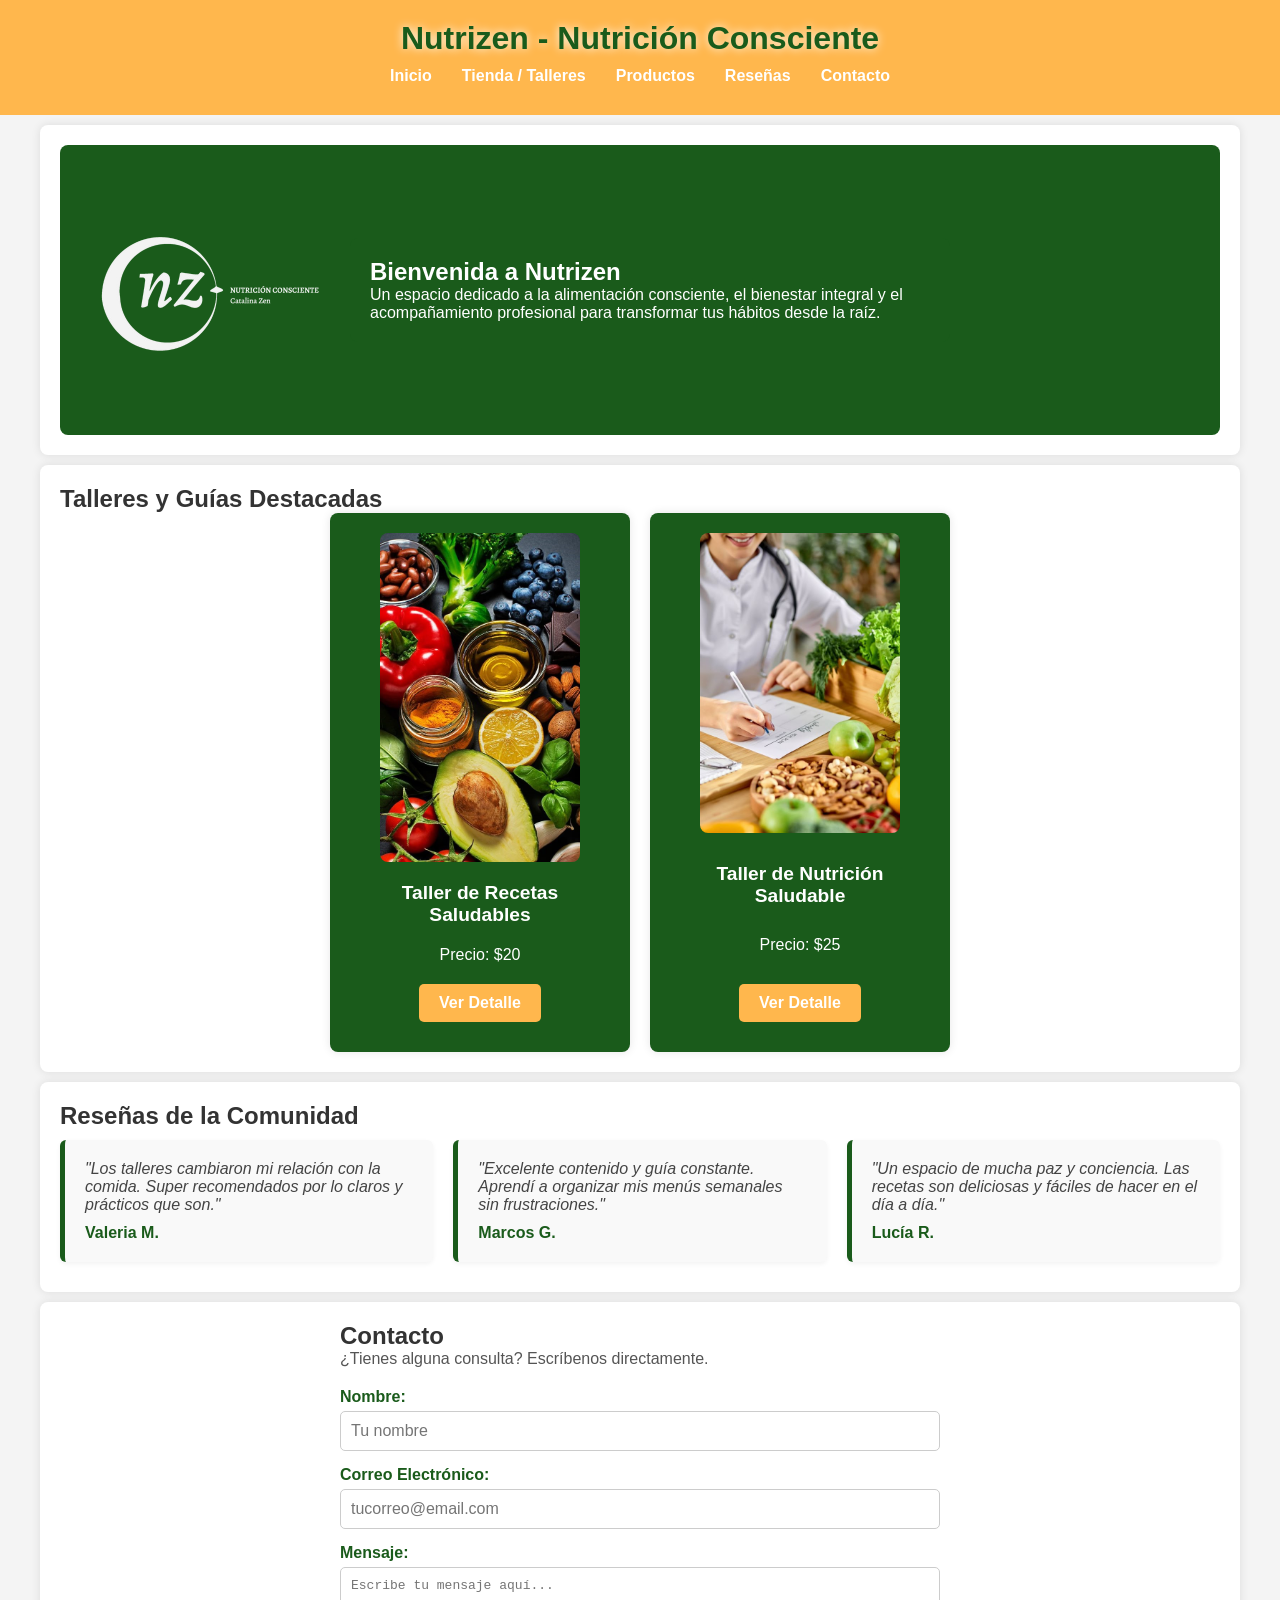
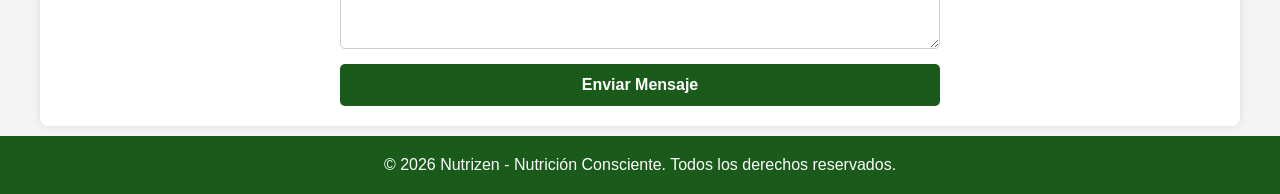
<file: index.html>
<!DOCTYPE html>
<html lang="es">
<head>
    <meta charset="UTF-8">
    <meta name="viewport" content="width=device-width, initial-scale=1.0">
    <title>Nutrizen - Nutrición Consciente</title>
    <link rel="stylesheet" href="styles.css">
</head>
<body>

    <!-- 1. HEADER Y NAVEGACIÓN -->
    <header>
        <div class="header-content">
            <h1>Nutrizen - Nutrición Consciente</h1>
        </div>
        <nav>
            <ul>
                <li><a href="index.html">Inicio</a></li>
                <li><a href="tienda.html">Tienda / Talleres</a></li>
                <li><a href="#productos">Productos</a></li>
                <li><a href="#resenas">Reseñas</a></li>
                <li><a href="#contacto">Contacto</a></li>
            </ul>
        </nav>
    </header>

    <!-- 2. CONTENIDO PRINCIPAL -->
    <main>
        <!-- Sección de Presentación con Flexbox -->
        <section>
            <div class="flex-container">
                <img src="logonutrizen.png" alt="Logo Catalina Zen" class="catazen">
                <div class="text-block">
                    <h2>Bienvenida a Nutrizen</h2>
                    <p>Un espacio dedicado a la alimentación consciente, el bienestar integral y el acompañamiento profesional para transformar tus hábitos desde la raíz.</p>
                </div>
            </div>
        </section>

        <!-- Sección Productos / Talleres Destacados (Flexbox) -->
        <section id="productos">
            <h2>Talleres y Guías Destacadas</h2>
            <div class="pdf-container">
                <div class="pdf-block">
                    <img src="tallercocinasaludable.jpg" alt="Taller Cocina Saludable">
                    <h3>Taller de Recetas Saludables</h3>
                    <p>Precio: $20</p>
                    <button class="boton-compra" onclick="location.href='taller-detalle1.html'">Ver Detalle</button>
                </div>
                <div class="pdf-block">
                    <img src="tallernutricionsaludable.jpg" alt="Taller Nutrición Saludable">
                    <h3>Taller de Nutrición Saludable</h3>
                    <p>Precio: $25</p>
                    <button class="boton-compra" onclick="location.href='taller-detalle2.html'">Ver Detalle</button>
                </div>
            </div>
        </section>

        <!-- Sección Reseñas (Organizada con CSS Grid - Requisito obligatorio) -->
        <section id="resenas">
            <h2>Reseñas de la Comunidad</h2>
            <div class="resenas-container">
                <div class="resena-card">
                    <p>"Los talleres cambiaron mi relación con la comida. Super recomendados por lo claros y prácticos que son."</p>
                    <h4>Valeria M.</h4>
                </div>
                <div class="resena-card">
                    <p>"Excelente contenido y guía constante. Aprendí a organizar mis menús semanales sin frustraciones."</p>
                    <h4>Marcos G.</h4>
                </div>
                <div class="resena-card">
                    <p>"Un espacio de mucha paz y conciencia. Las recetas son deliciosas y fáciles de hacer en el día a día."</p>
                    <h4>Lucía R.</h4>
                </div>
            </div>
        </section>

        <!-- Sección Contacto (Formulario funcional con Formspree) -->
        <section id="contacto">
            <div class="contacto-container">
                <h2>Contacto</h2>
                <p style="margin-bottom: 20px; color: #555;">¿Tienes alguna consulta? Escríbenos directamente.</p>
                
                <!-- REEMPLAZA 'tu-codigo-formspree' por el enlace real que te dé formspree.io -->
                <form action="https://formspree.io/f/tu-codigo-formspree" method="POST" class="contacto-form">
                    <div class="form-group">
                        <label for="nombre">Nombre:</label>
                        <input type="text" id="nombre" name="nombre" placeholder="Tu nombre" required>
                    </div>

                    <div class="form-group">
                        <label for="email">Correo Electrónico:</label>
                        <input type="email" id="email" name="email" placeholder="tucorreo@email.com" required>
                    </div>

                    <div class="form-group">
                        <label for="mensaje">Mensaje:</label>
                        <textarea id="mensaje" name="mensaje" rows="4" placeholder="Escribe tu mensaje aquí..." required></textarea>
                    </div>

                    <button type="submit" class="btn-enviar">Enviar Mensaje</button>
                </form>
            </div>
        </section>
    </main>

    <!-- 3. FOOTER -->
    <footer>
        <p>&copy; 2026 Nutrizen - Nutrición Consciente. Todos los derechos reservados.</p>
    </footer>

</body>
</html>
</file>
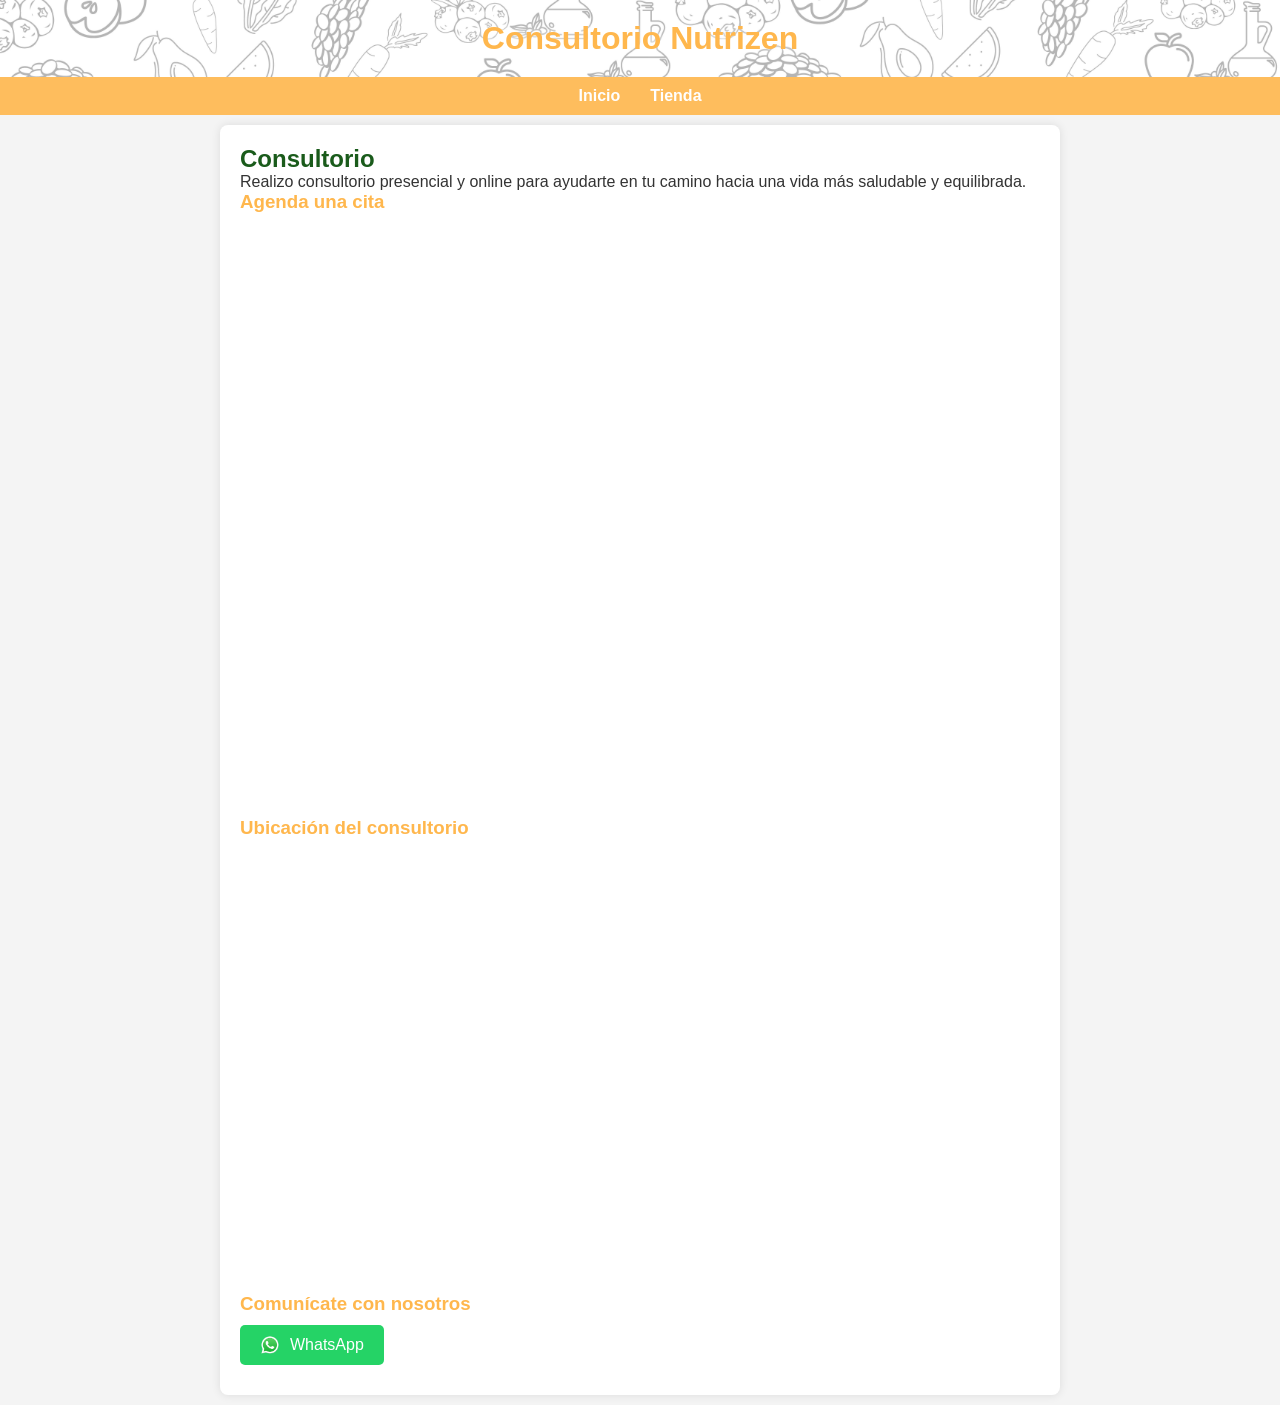
<file: consultorio.html>
<!DOCTYPE html>
<html lang="es">
<head>
    <meta charset="UTF-8">
    <meta name="viewport" content="width=device-width, initial-scale=1.0">
    <title>Consultorio - Nutrizen</title>
    <link rel="stylesheet" href="styles.css">
</head>
<body>
    <header class="header-background">
        <div class="header-content">
            <div>
                <h1 style="color: #ffb74d;">Consultorio Nutrizen</h1>
            </div>
        </div>
    </header>
    <nav>
        <ul>
            <li><a href="index.html">Inicio</a></li>
            <li><a href="tienda.html">Tienda</a></li>
        </ul>
    </nav>
    <section id="consultorio">
        <h2 style="color: #1a5b1b;">Consultorio</h2>
        <p>Realizo consultorio presencial y online para ayudarte en tu camino hacia una vida más saludable y equilibrada.</p>
        <!-- Calendario para agendar citas -->
        <h3 style="color: #ffb74d;">Agenda una cita</h3>
        <iframe src="https://calendar.google.com/calendar/embed?src=tu_calendario@group.calendar.google.com&ctz=America/Argentina/Buenos_Aires" style="border: 0" width="800" height="600" frameborder="0" scrolling="no"></iframe>
        
        <!-- Google Maps con la ubicación del consultorio físico -->
        <h3 style="color: #ffb74d;">Ubicación del consultorio</h3>
        <iframe src="https://www.google.com/maps/embed?pb=!1m18!1m12!1m3!1d3150.838134738133!2d144.96315781531646!3d-37.81410797975168!2m3!1f0!2f0!3f0!3m2!1i1024!2i768!4f13.1!3m3!1m2!1s0x6ad642af0f11fd81%3A0xf5774bcda5c2e1b8!2sGoogle!5e0!3m2!1ses!2sar!4v1516780229832" width="600" height="450" style="border:0;" allowfullscreen="" loading="lazy"></iframe>
        
        <!-- Opción de WhatsApp para comunicarse -->
        <h3 style="color: #ffb74d;">Comunícate con nosotros</h3>
        <a href="https://wa.me/tu-numero" class="boton-whatsapp">
            <img src="whatsapp-logo.png" alt="WhatsApp" style="width: 20px; height: 20px; margin-right: 10px;">
            WhatsApp
        </a>
    </section>
</body>
</html>
</file>
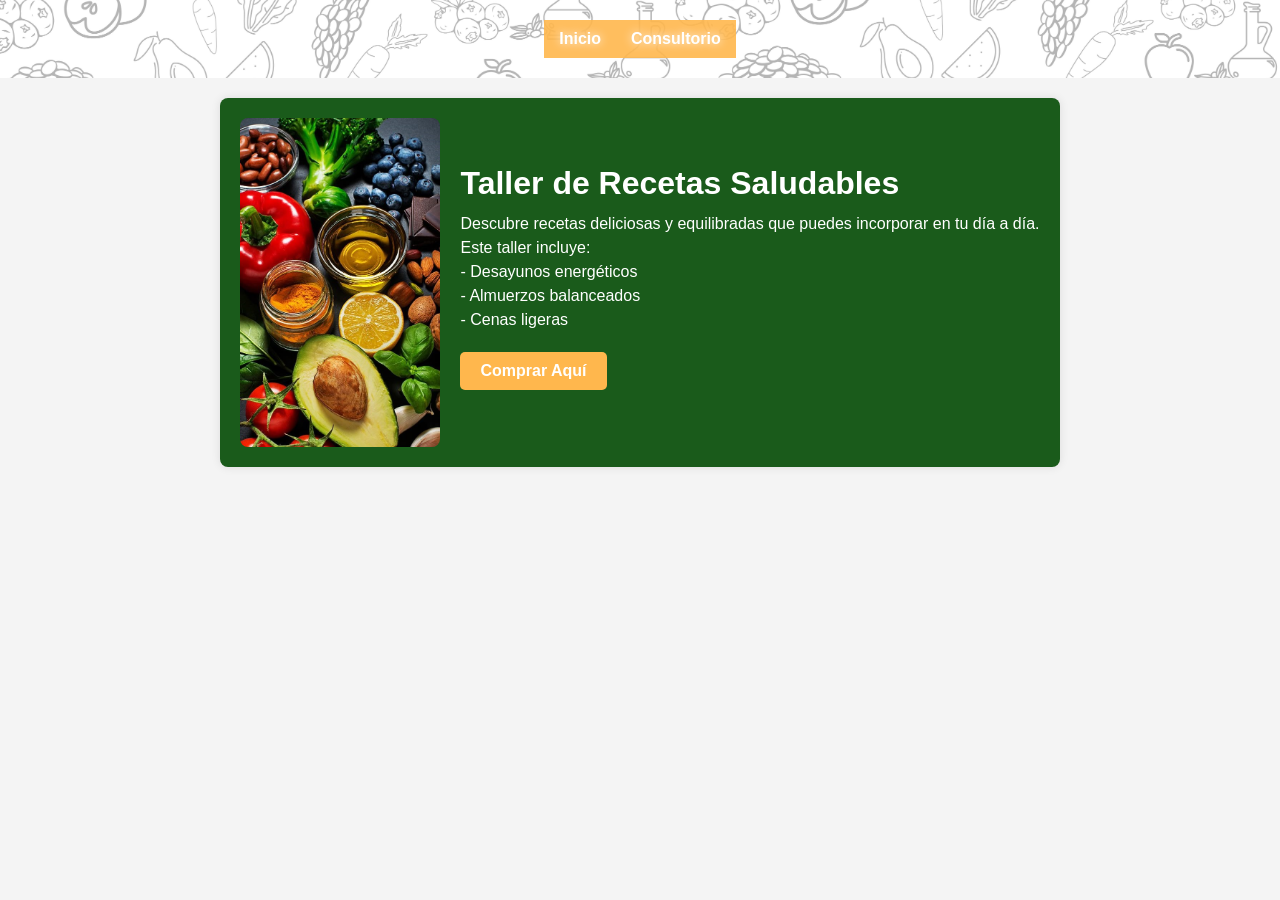
<file: taller-detalle1.html>
<!DOCTYPE html>
<html lang="es">
<head>
    <meta charset="UTF-8">
    <meta name="viewport" content="width=device-width, initial-scale=1.0">
    <title>Detalle del Taller - Recetas Saludables</title>
    <link rel="stylesheet" href="styles.css">
</head>
<body>
    <header class="header-background">
        <div class="header-content">
            <nav>
                <ul>
                    <li><a href="index.html">Inicio</a></li>
                    <li><a href="consultorio.html">Consultorio</a></li>
                </ul>
            </nav>
        </div>
    </header>
    <div class="taller-detalle-container">
        <img src="tallercocinasaludable.jpg" alt="Taller de Recetas Saludables">
        <div class="detalle-content">
            <h1>Taller de Recetas Saludables</h1>
            <p>Descubre recetas deliciosas y equilibradas que puedes incorporar en tu día a día.<br>
            Este taller incluye:<br>
            - Desayunos energéticos<br>
            - Almuerzos balanceados<br>
            - Cenas ligeras</p>
            <button class="boton-compra" onclick="location.href='https://www.mercadopago.com.ar/pay?taller-recetas-saludables'">Comprar Aquí</button>
        </div>
    </div>
</body>
</html>
</file>
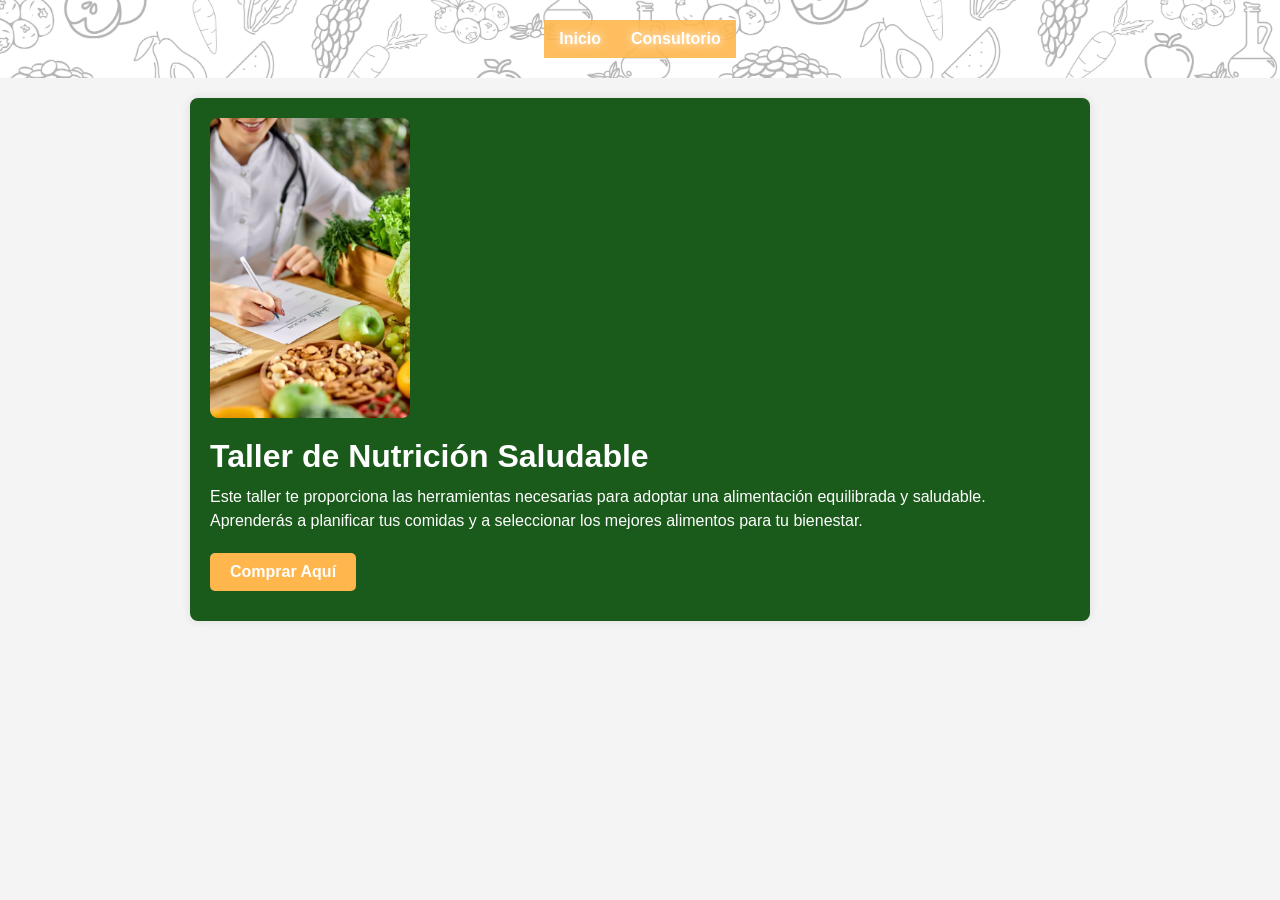
<file: taller-detalle2.html>
<!DOCTYPE html>
<html lang="es">
<head>
    <meta charset="UTF-8">
    <meta name="viewport" content="width=device-width, initial-scale=1.0">
    <title>Detalle del Taller - Nutrición Saludable</title>
    <link rel="stylesheet" href="styles.css">
</head>
<body>
    <header class="header-background">
        <div class="header-content">
            <nav>
                <ul>
                    <li><a href="index.html">Inicio</a></li>
                    <li><a href="consultorio.html">Consultorio</a></li>
                </ul>
            </nav>
        </div>
    </header>
    <div class="taller-detalle-container">
        <img src="tallernutricionsaludable.jpg" alt="Taller de Nutrición Saludable">
        <div class="detalle-content">
            <h1>Taller de Nutrición Saludable</h1>
            <p>Este taller te proporciona las herramientas necesarias para adoptar una alimentación equilibrada y saludable.<br>
            Aprenderás a planificar tus comidas y a seleccionar los mejores alimentos para tu bienestar.</p>
            <button class="boton-compra" onclick="location.href='https://www.mercadopago.com.ar/pay?taller-nutricion-saludable'">Comprar Aquí</button>
        </div>
    </div>
</body>
</html>
</file>
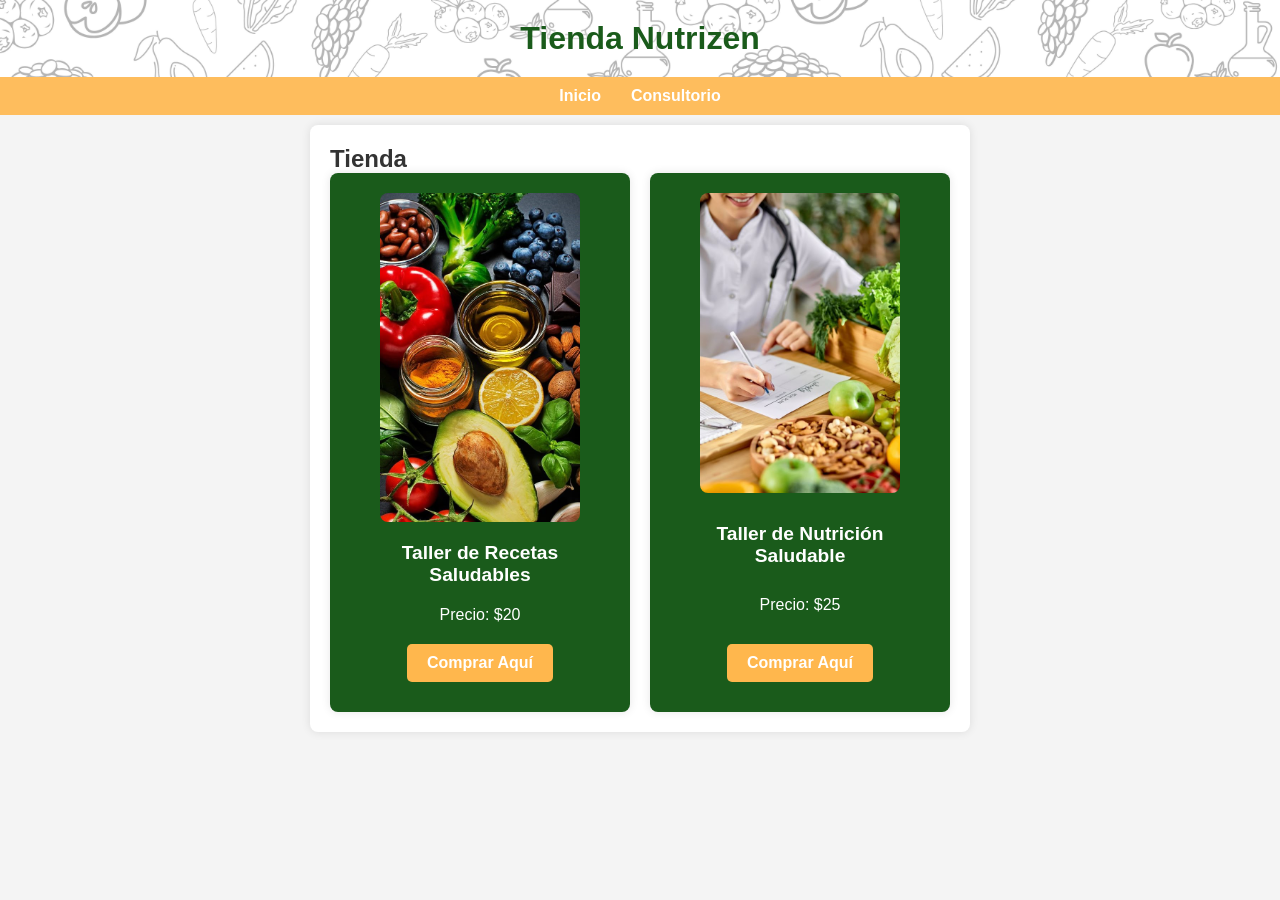
<file: tienda.html>
<!DOCTYPE html>
<html lang="es">
<head>
    <meta charset="UTF-8">
    <meta name="viewport" content="width=device-width, initial-scale=1.0">
    <title>Tienda - Nutrizen</title>
    <link rel="stylesheet" href="styles.css">
</head>
<body>
    <header class="header-background">
        <div class="header-content">
            <div>
                <h1>Tienda Nutrizen</h1>
            </div>
        </div>
    </header>
    <nav>
        <ul>
            <li><a href="index.html">Inicio</a></li>
            <li><a href="consultorio.html">Consultorio</a></li>
        </ul>
    </nav>
    <section id="tienda">
        <h2>Tienda</h2>
        <div class="pdf-container">
            <div class="pdf-block">
                <img src="tallercocinasaludable.jpg" alt="Taller Cocina Saludable" class="taller" style="width: 200px; height: auto;">
                <h3>Taller de Recetas Saludables</h3>
                <p>Precio: $20</p>
                <button class="boton-compra" onclick="location.href='taller-detalle1.html'">Comprar Aquí</button>
            </div>
            <div class="pdf-block">
                <img src="tallernutricionsaludable.jpg" alt="Taller Nutrición Saludable" class="taller" style="width: 200px; height: auto;">
                <h3>Taller de Nutrición Saludable</h3>
                <p>Precio: $25</p>
                <button class="boton-compra" onclick="location.href='taller-detalle2.html'">Comprar Aquí</button>
            </div>
        </div>
    </section>
    
    
</body>
</html>
</file>
<file: styles.css>
/* --- RESET GENERAL Y TIPOGRAFÍA --- */
* {
    margin: 0;
    padding: 0;
    box-sizing: border-box;
}

html {
    scroll-behavior: smooth;
}

body {
    font-family: Arial, sans-serif;
    margin: 0;
    padding: 0;
    background-color: #f4f4f4;
    color: #333;
    display: flex;
    flex-direction: column;
    min-height: 100vh;
}

/* --- HEADER Y NAVEGACIÓN --- */
header {
    background-color: #ffb74d;
    color: white;
    text-align: center;
    padding: 20px 0;
    position: relative;
}

.header-background {
    background-image: url('banner.jpg');
    background-size: cover;
    background-position: center;
}

.header-content {
    display: flex;
    align-items: center;
    justify-content: center;
    font-weight: bold;
    color: #1a5b1b;
    text-shadow: 0 0 10px #ffffff;
    position: relative;
    z-index: 2;
}

nav ul {
    background-color: rgba(255, 183, 77, 0.9);
    display: flex;
    justify-content: center;
    list-style: none;
    padding: 10px 0;
    margin: 0;
    flex-wrap: wrap;
}

nav li {
    margin: 0 15px;
}

nav a {
    text-decoration: none;
    color: white;
    font-weight: bold;
    transition: color 0.3s;
}

nav a:hover {
    color: #1a5b1b;
}

/* --- SECCIONES PRINCIPALES (Semántica MAIN y SECTION) --- */
main {
    flex-grow: 1;
}

section {
    padding: 20px;
    margin: 10px auto;
    max-width: 1200px;
    background-color: white;
    border-radius: 8px;
    box-shadow: 0 0 10px rgba(0, 0, 0, 0.1);
}

/* --- SECCIÓN DE PRESENTACIÓN (FLEXBOX) --- */
.flex-container {
    display: flex;
    align-items: center;
    justify-content: flex-start;
    background-color: #1a5b1b;
    padding: 20px;
    border-radius: 8px;
    flex-wrap: wrap;
    gap: 20px;
}

.catazen {
    width: 250px;
    height: auto;
    border-radius: 50%;
}

.text-block {
    max-width: 600px;
    background-color: #1a5b1b;
    color: white;
    padding: 20px;
    border-radius: 8px;
}

/* --- SECCIÓN PRODUCTOS / TIENDA (FLEXBOX) --- */
.pdf-container {
    display: flex;
    justify-content: center;
    gap: 20px;
    align-items: stretch;
    flex-wrap: wrap;
}

.pdf-block {
    background-color: #1a5b1b;
    color: white;
    padding: 20px;
    border-radius: 8px;
    box-shadow: 0 0 10px rgba(0, 0, 0, 0.1);
    width: 300px;
    display: flex;
    flex-direction: column;
    justify-content: space-between;
    align-items: center;
}

.pdf-block img {
    width: 100%;
    height: auto;
    border-radius: 8px;
    max-width: 200px;
    margin-bottom: 10px;
}

.pdf-block h3 {
    font-size: 1.2em;
    color: white;
    text-align: center;
    margin: 10px 0;
}

.pdf-block p {
    margin: 10px 0;
    text-align: center;
}

/* --- SECCIÓN RESEÑAS (CSS GRID Requisito obligatorio) --- */
.resenas-container {
    display: grid;
    grid-template-columns: repeat(auto-fit, minmax(280px, 1fr));
    gap: 20px;
    padding: 10px 0;
}

.resena-card {
    background-color: #f9f9f9;
    border-left: 5px solid #1a5b1b;
    padding: 20px;
    border-radius: 6px;
    box-shadow: 0 2px 5px rgba(0,0,0,0.05);
}

.resena-card p {
    font-style: italic;
    margin-bottom: 10px;
    color: #444;
}

.resena-card h4 {
    color: #1a5b1b;
}

/* --- SECCIÓN CONTACTO Y FORMULARIO (Formspree) --- */
.contacto-container {
    max-width: 600px;
    margin: 0 auto;
}

.contacto-form {
    display: flex;
    flex-direction: column;
    gap: 15px;
}

.form-group {
    display: flex;
    flex-direction: column;
    text-align: left;
}

.form-group label {
    font-weight: bold;
    margin-bottom: 5px;
    color: #1a5b1b;
}

.form-group input, 
.form-group textarea {
    padding: 10px;
    border: 1px solid #ccc;
    border-radius: 5px;
    font-size: 1em;
}

.btn-enviar {
    background-color: #1a5b1b;
    color: white;
    border: none;
    padding: 12px;
    border-radius: 5px;
    cursor: pointer;
    font-size: 1em;
    font-weight: bold;
    transition: background 0.3s;
}

.btn-enviar:hover {
    background-color: #ffb74d;
    color: #333;
}

/* --- BOTONES Y COMPONENTES --- */
.boton-whatsapp {
    display: inline-flex;
    align-items: center;
    background-color: #25D366;
    color: white;
    border: none;
    padding: 10px 20px;
    margin: 10px 0;
    border-radius: 5px;
    cursor: pointer;
    font-size: 1em;
    text-decoration: none;
}

.boton-whatsapp img {
    max-width: 20px;
    height: auto;
    margin-right: 10px;
}

.boton-compra {
    background-color: #ffb74d;
    color: white;
    border: none;
    padding: 10px 20px;
    margin: 10px 0;
    border-radius: 5px;
    cursor: pointer;
    font-size: 1em;
    font-weight: bold;
}

.boton-compra:hover {
    background-color: #ffffff;
    color: #ffb74d;
}

/* --- SECCIÓN DETALLE DE TALLER --- */
.taller-detalle-container {
    display: flex;
    justify-content: flex-start;
    align-items: center;
    background-color: #1a5b1b;
    padding: 20px;
    border-radius: 8px;
    box-shadow: 0 0 10px rgba(0, 0, 0, 0.1);
    margin: 20px auto;
    max-width: 900px;
    flex-wrap: wrap;
    gap: 20px;
}

.taller-detalle-container img {
    max-width: 200px;
    height: auto;
    border-radius: 8px;
}

.detalle-content {
    color: white;
    flex-grow: 1;
}

.detalle-content h1 {
    margin-top: 0;
}

.detalle-content p {
    margin: 10px 0;
    line-height: 1.5;
}

/* --- FOOTER --- */
footer {
    background-color: #1a5b1b;
    color: white;
    text-align: center;
    padding: 20px 0;
    margin-top: auto;
}

/* --- MEDIA QUERIES (RESPONSIVIDAD OBLIGATORIA) --- */
@media (max-width: 768px) {
    .flex-container, .taller-detalle-container {
        flex-direction: column;
        text-align: center;
    }
    
    .catazen {
        margin-right: 0;
    }

    nav ul {
        flex-direction: column;
        gap: 10px;
    }

    nav li {
        margin: 0;
    }
}
</file>
